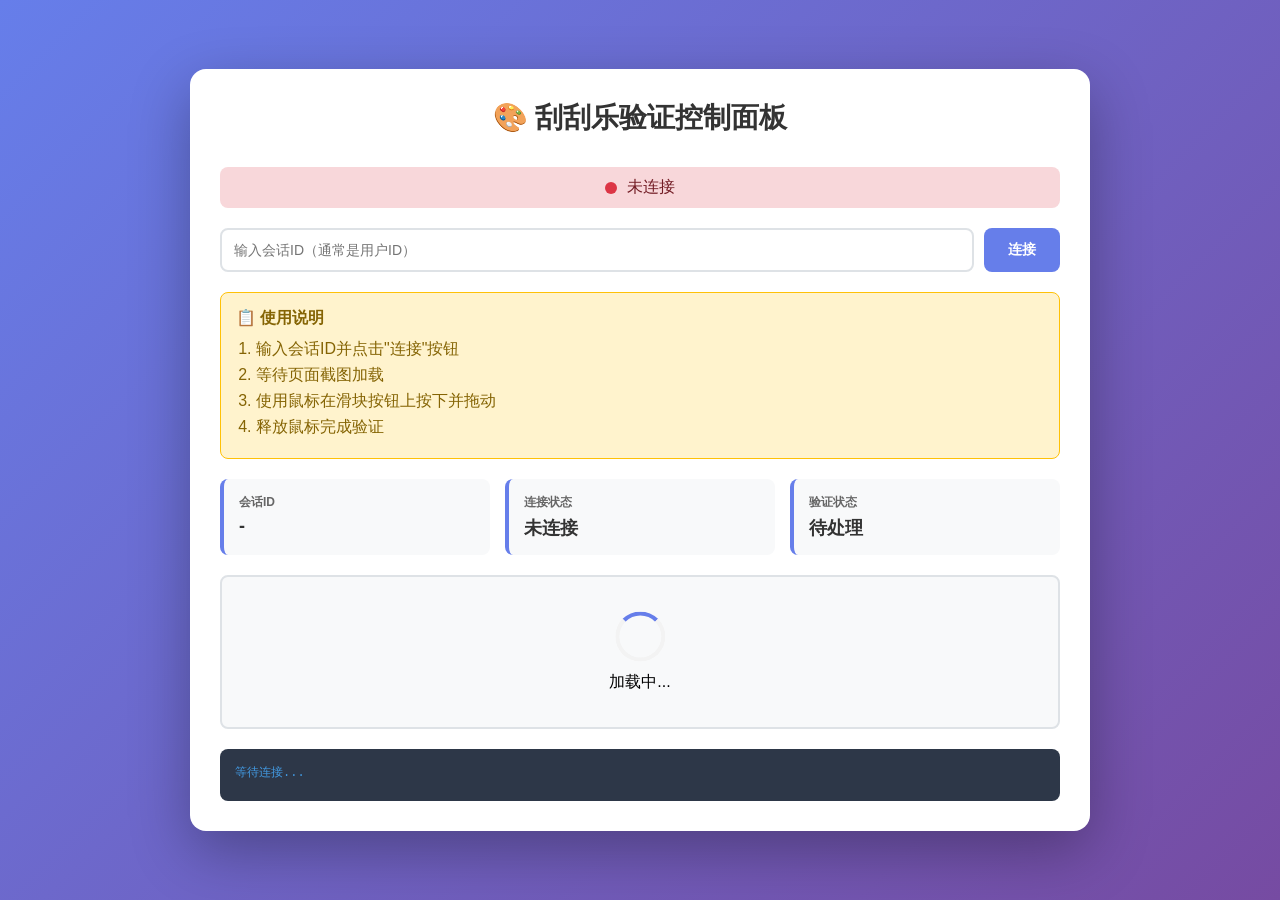
<file: captcha_control.html>
<!DOCTYPE html>
<html lang="zh-CN">
<head>
    <meta charset="UTF-8">
    <meta name="viewport" content="width=device-width, initial-scale=1.0">
    <title>刮刮乐验证控制面板</title>
    <style>
        * {
            margin: 0;
            padding: 0;
            box-sizing: border-box;
        }

        body {
            font-family: -apple-system, BlinkMacSystemFont, "Segoe UI", Roboto, "Helvetica Neue", Arial, sans-serif;
            background: linear-gradient(135deg, #667eea 0%, #764ba2 100%);
            min-height: 100vh;
            display: flex;
            justify-content: center;
            align-items: center;
            padding: 20px;
        }

        .container {
            background: white;
            border-radius: 16px;
            box-shadow: 0 20px 60px rgba(0, 0, 0, 0.3);
            padding: 30px;
            max-width: 900px;
            width: 100%;
        }

        .header {
            text-align: center;
            margin-bottom: 30px;
        }

        .header h1 {
            color: #333;
            font-size: 28px;
            margin-bottom: 10px;
        }

        .status {
            display: flex;
            align-items: center;
            justify-content: center;
            gap: 10px;
            padding: 10px;
            border-radius: 8px;
            margin-bottom: 20px;
        }

        .status.connected {
            background: #d4edda;
            color: #155724;
        }

        .status.disconnected {
            background: #f8d7da;
            color: #721c24;
        }

        .status.completed {
            background: #d1ecf1;
            color: #0c5460;
        }

        .status-indicator {
            width: 12px;
            height: 12px;
            border-radius: 50%;
            animation: pulse 2s infinite;
        }

        .status.connected .status-indicator {
            background: #28a745;
        }

        .status.disconnected .status-indicator {
            background: #dc3545;
        }

        .status.completed .status-indicator {
            background: #17a2b8;
        }

        @keyframes pulse {
            0%, 100% { opacity: 1; }
            50% { opacity: 0.5; }
        }

        .canvas-container {
            position: relative;
            background: #f8f9fa;
            border: 2px solid #dee2e6;
            border-radius: 8px;
            overflow: hidden;
            margin-bottom: 20px;
            max-height: 600px;
            display: flex;
            justify-content: center;
            align-items: center;
        }

        #captchaCanvas {
            max-width: 100%;
            display: block;
            cursor: crosshair;
        }

        .loading {
            position: absolute;
            top: 50%;
            left: 50%;
            transform: translate(-50%, -50%);
            text-align: center;
        }

        .spinner {
            border: 4px solid #f3f3f3;
            border-top: 4px solid #667eea;
            border-radius: 50%;
            width: 50px;
            height: 50px;
            animation: spin 1s linear infinite;
            margin: 0 auto 10px;
        }

        @keyframes spin {
            0% { transform: rotate(0deg); }
            100% { transform: rotate(360deg); }
        }

        .info-panel {
            display: grid;
            grid-template-columns: repeat(auto-fit, minmax(200px, 1fr));
            gap: 15px;
            margin-bottom: 20px;
        }

        .info-card {
            background: #f8f9fa;
            padding: 15px;
            border-radius: 8px;
            border-left: 4px solid #667eea;
        }

        .info-card h3 {
            color: #666;
            font-size: 12px;
            text-transform: uppercase;
            margin-bottom: 5px;
        }

        .info-card p {
            color: #333;
            font-size: 18px;
            font-weight: bold;
        }

        .instructions {
            background: #fff3cd;
            border: 1px solid #ffc107;
            border-radius: 8px;
            padding: 15px;
            margin-bottom: 20px;
        }

        .instructions h3 {
            color: #856404;
            margin-bottom: 10px;
            font-size: 16px;
        }

        .instructions ol {
            margin-left: 20px;
            color: #856404;
        }

        .instructions li {
            margin-bottom: 5px;
        }

        .session-input {
            display: flex;
            gap: 10px;
            margin-bottom: 20px;
        }

        .session-input input {
            flex: 1;
            padding: 12px;
            border: 2px solid #dee2e6;
            border-radius: 8px;
            font-size: 14px;
        }

        .session-input button {
            padding: 12px 24px;
            background: #667eea;
            color: white;
            border: none;
            border-radius: 8px;
            font-size: 14px;
            font-weight: bold;
            cursor: pointer;
            transition: background 0.3s;
        }

        .session-input button:hover {
            background: #5568d3;
        }

        .session-input button:disabled {
            background: #ccc;
            cursor: not-allowed;
        }

        .log {
            background: #2d3748;
            color: #a0aec0;
            border-radius: 8px;
            padding: 15px;
            max-height: 200px;
            overflow-y: auto;
            font-family: 'Courier New', monospace;
            font-size: 12px;
        }

        .log-entry {
            margin-bottom: 5px;
        }

        .log-entry.success {
            color: #48bb78;
        }

        .log-entry.error {
            color: #f56565;
        }

        .log-entry.info {
            color: #4299e1;
        }
    </style>
</head>
<body>
    <div class="container">
        <div class="header">
            <h1>🎨 刮刮乐验证控制面板</h1>
        </div>

        <div id="status" class="status disconnected">
            <div class="status-indicator"></div>
            <span id="statusText">未连接</span>
        </div>

        <div class="session-input">
            <input type="text" id="sessionIdInput" placeholder="输入会话ID（通常是用户ID）" />
            <button id="connectBtn" onclick="connectSession()">连接</button>
        </div>

        <div class="instructions">
            <h3>📋 使用说明</h3>
            <ol>
                <li>输入会话ID并点击"连接"按钮</li>
                <li>等待页面截图加载</li>
                <li>使用鼠标在滑块按钮上按下并拖动</li>
                <li>释放鼠标完成验证</li>
            </ol>
        </div>

        <div class="info-panel">
            <div class="info-card">
                <h3>会话ID</h3>
                <p id="sessionIdDisplay">-</p>
            </div>
            <div class="info-card">
                <h3>连接状态</h3>
                <p id="connectionStatus">未连接</p>
            </div>
            <div class="info-card">
                <h3>验证状态</h3>
                <p id="verificationStatus">待处理</p>
            </div>
        </div>

        <div class="canvas-container" id="canvasContainer">
            <div class="loading" id="loading">
                <div class="spinner"></div>
                <p>加载中...</p>
            </div>
            <canvas id="captchaCanvas"></canvas>
        </div>

        <div class="log" id="log">
            <div class="log-entry info">等待连接...</div>
        </div>
    </div>

    <script>
        let ws = null;
        let currentSessionId = null;
        let canvas = null;
        let ctx = null;
        let isMouseDown = false;
        let lastMoveTime = 0;
        let moveThrottle = 5; // 节流：每10ms最多发送一次（极致流畅）
        let captchaOffset = {x: 0, y: 0}; // 滑块区域在页面中的偏移量

        // 初始化
        document.addEventListener('DOMContentLoaded', () => {
            canvas = document.getElementById('captchaCanvas');
            ctx = canvas.getContext('2d');

            // 检查是否为嵌入模式（从URL参数或iframe检测）
            const urlParams = new URLSearchParams(window.location.search);
            const isEmbed = urlParams.get('embed') === '1' || window.self !== window.top;
            
            if (isEmbed) {
                // 隐藏不必要的元素
                document.querySelector('.header').style.display = 'none';
                document.querySelector('.session-input').style.display = 'none';
                document.querySelector('.instructions').style.display = 'none';
                document.querySelector('.info-panel').style.display = 'none';
                document.querySelector('.log').style.display = 'none';
                document.getElementById('status').style.display = 'none';
                
                // 调整容器样式
                document.querySelector('.container').style.padding = '0';
                document.querySelector('.container').style.boxShadow = 'none';
                document.querySelector('.container').style.background = 'transparent';
                document.body.style.padding = '0';
            }

            // 检查是否有预设的会话ID
            if (window.INITIAL_SESSION_ID) {
                document.getElementById('sessionIdInput').value = window.INITIAL_SESSION_ID;
                connectSession();
            }

            // 鼠标事件
            canvas.addEventListener('mousedown', handleMouseDown);
            canvas.addEventListener('mousemove', handleMouseMove);
            canvas.addEventListener('mouseup', handleMouseUp);
            canvas.addEventListener('mouseleave', handleMouseUp);
        });

        function log(message, type = 'info') {
            const logEl = document.getElementById('log');
            const entry = document.createElement('div');
            entry.className = `log-entry ${type}`;
            const timestamp = new Date().toLocaleTimeString();
            entry.textContent = `[${timestamp}] ${message}`;
            logEl.appendChild(entry);
            logEl.scrollTop = logEl.scrollHeight;
        }

        function updateStatus(status, text) {
            const statusEl = document.getElementById('status');
            const statusTextEl = document.getElementById('statusText');
            
            statusEl.className = `status ${status}`;
            statusTextEl.textContent = text;
            
            document.getElementById('connectionStatus').textContent = text;
        }

        async function connectSession() {
            const sessionId = document.getElementById('sessionIdInput').value.trim();
            
            if (!sessionId) {
                alert('请输入会话ID');
                return;
            }

            currentSessionId = sessionId;
            document.getElementById('sessionIdDisplay').textContent = sessionId;
            document.getElementById('connectBtn').disabled = true;

            log(`正在连接会话: ${sessionId}`, 'info');

            try {
                // 建立 WebSocket 连接
                const wsUrl = `ws://${window.location.host}/api/captcha/ws/${sessionId}`;
                log(`WebSocket URL: ${wsUrl}`, 'info');
                
                ws = new WebSocket(wsUrl);

                ws.onopen = () => {
                    log('WebSocket 连接成功', 'success');
                    updateStatus('connected', '已连接');
                };

                ws.onmessage = async (event) => {
                    const data = JSON.parse(event.data);
                    handleWebSocketMessage(data);
                };

                ws.onerror = (error) => {
                    log(`WebSocket 错误: ${error}`, 'error');
                    updateStatus('disconnected', '连接错误');
                    document.getElementById('connectBtn').disabled = false;
                };

                ws.onclose = () => {
                    log('WebSocket 连接关闭', 'info');
                    updateStatus('disconnected', '连接已关闭');
                    document.getElementById('connectBtn').disabled = false;
                };

            } catch (error) {
                log(`连接失败: ${error}`, 'error');
                updateStatus('disconnected', '连接失败');
                document.getElementById('connectBtn').disabled = false;
            }
        }

        function handleWebSocketMessage(data) {
            const type = data.type;

            if (type === 'session_info') {
                log('收到会话信息', 'success');
                
                // 保存验证码容器偏移量
                if (data.captcha_info && data.captcha_info.x !== undefined) {
                    captchaOffset.x = Math.max(0, data.captcha_info.x - 10);
                    captchaOffset.y = Math.max(0, data.captcha_info.y - 10);
                    log(`验证码容器偏移: (${captchaOffset.x}, ${captchaOffset.y})`, 'info');
                    log(`容器大小: ${data.captcha_info.width}x${data.captcha_info.height}`, 'info');
                }
                
                displayScreenshot(data.screenshot);
            }

            else if (type === 'screenshot_update') {
                displayScreenshot(data.screenshot);
                
                // 如果是在等待验证结果时收到截图更新，说明验证失败
                const currentStatus = document.getElementById('verificationStatus').textContent;
                if (currentStatus === '验证中...') {
                    log('⚠️ 验证未通过，请重试', 'error');
                    document.getElementById('verificationStatus').textContent = '待处理';
                }
            }

            else if (type === 'completed') {
                log('✅ 验证成功！', 'success');
                updateStatus('completed', '验证成功');
                document.getElementById('verificationStatus').textContent = '已完成';
                
                // 显示成功提示
                setTimeout(() => {
                    alert('✅ 验证成功！页面即将关闭...');
                    if (ws) {
                        ws.close();
                    }
                }, 500);
            }

            else if (type === 'error') {
                log(`错误: ${data.message}`, 'error');
            }
        }

        function displayScreenshot(base64Image) {
            const img = new Image();
            img.onload = () => {
                // 调整 canvas 大小（只在必要时调整）
                if (canvas.width !== img.width || canvas.height !== img.height) {
                    canvas.width = img.width;
                    canvas.height = img.height;
                }
                
                // 使用 imageSmoothingEnabled 优化渲染
                ctx.imageSmoothingEnabled = true;
                ctx.imageSmoothingQuality = 'low'; // 低质量平滑，提升性能
                
                // 绘制图片
                ctx.drawImage(img, 0, 0);
                
                // 隐藏加载提示
                document.getElementById('loading').style.display = 'none';
                canvas.style.display = 'block';
            };
            // 使用 JPEG 格式（后端已改为 JPEG）
            img.src = `data:image/jpeg;base64,${base64Image}`;
        }

        function handleMouseDown(event) {
            if (!ws || ws.readyState !== WebSocket.OPEN) {
                return;
            }

            isMouseDown = true;
            const coords = getMouseCoords(event);
            
            log(`鼠标按下: (${coords.x}, ${coords.y})`, 'info');
            
            ws.send(JSON.stringify({
                type: 'mouse_event',
                event_type: 'down',
                x: coords.x,
                y: coords.y
            }));
        }

        function handleMouseMove(event) {
            if (!ws || ws.readyState !== WebSocket.OPEN || !isMouseDown) {
                return;
            }

            // 节流：限制发送频率，避免卡顿
            const now = Date.now();
            if (now - lastMoveTime < moveThrottle) {
                return; // 跳过这次事件
            }
            lastMoveTime = now;

            const coords = getMouseCoords(event);
            
            ws.send(JSON.stringify({
                type: 'mouse_event',
                event_type: 'move',
                x: coords.x,
                y: coords.y
            }));
        }

        function handleMouseUp(event) {
            if (!ws || ws.readyState !== WebSocket.OPEN || !isMouseDown) {
                return;
            }

            isMouseDown = false;
            const coords = getMouseCoords(event);
            
            log(`鼠标释放: (${coords.x}, ${coords.y})`, 'info');
            log(`等待验证结果...`, 'info');
            
            // 更新状态显示
            document.getElementById('verificationStatus').textContent = '验证中...';
            
            ws.send(JSON.stringify({
                type: 'mouse_event',
                event_type: 'up',
                x: coords.x,
                y: coords.y
            }));
        }

        function getMouseCoords(event) {
            const rect = canvas.getBoundingClientRect();
            const scaleX = canvas.width / rect.width;
            const scaleY = canvas.height / rect.height;
            
            // 计算canvas上的坐标
            const canvasX = Math.round((event.clientX - rect.left) * scaleX);
            const canvasY = Math.round((event.clientY - rect.top) * scaleY);
            
            // 转换为页面上的实际坐标（加上偏移量）
            return {
                x: canvasX + captchaOffset.x,
                y: canvasY + captchaOffset.y
            };
        }
    </script>
</body>
</html>
</file>
